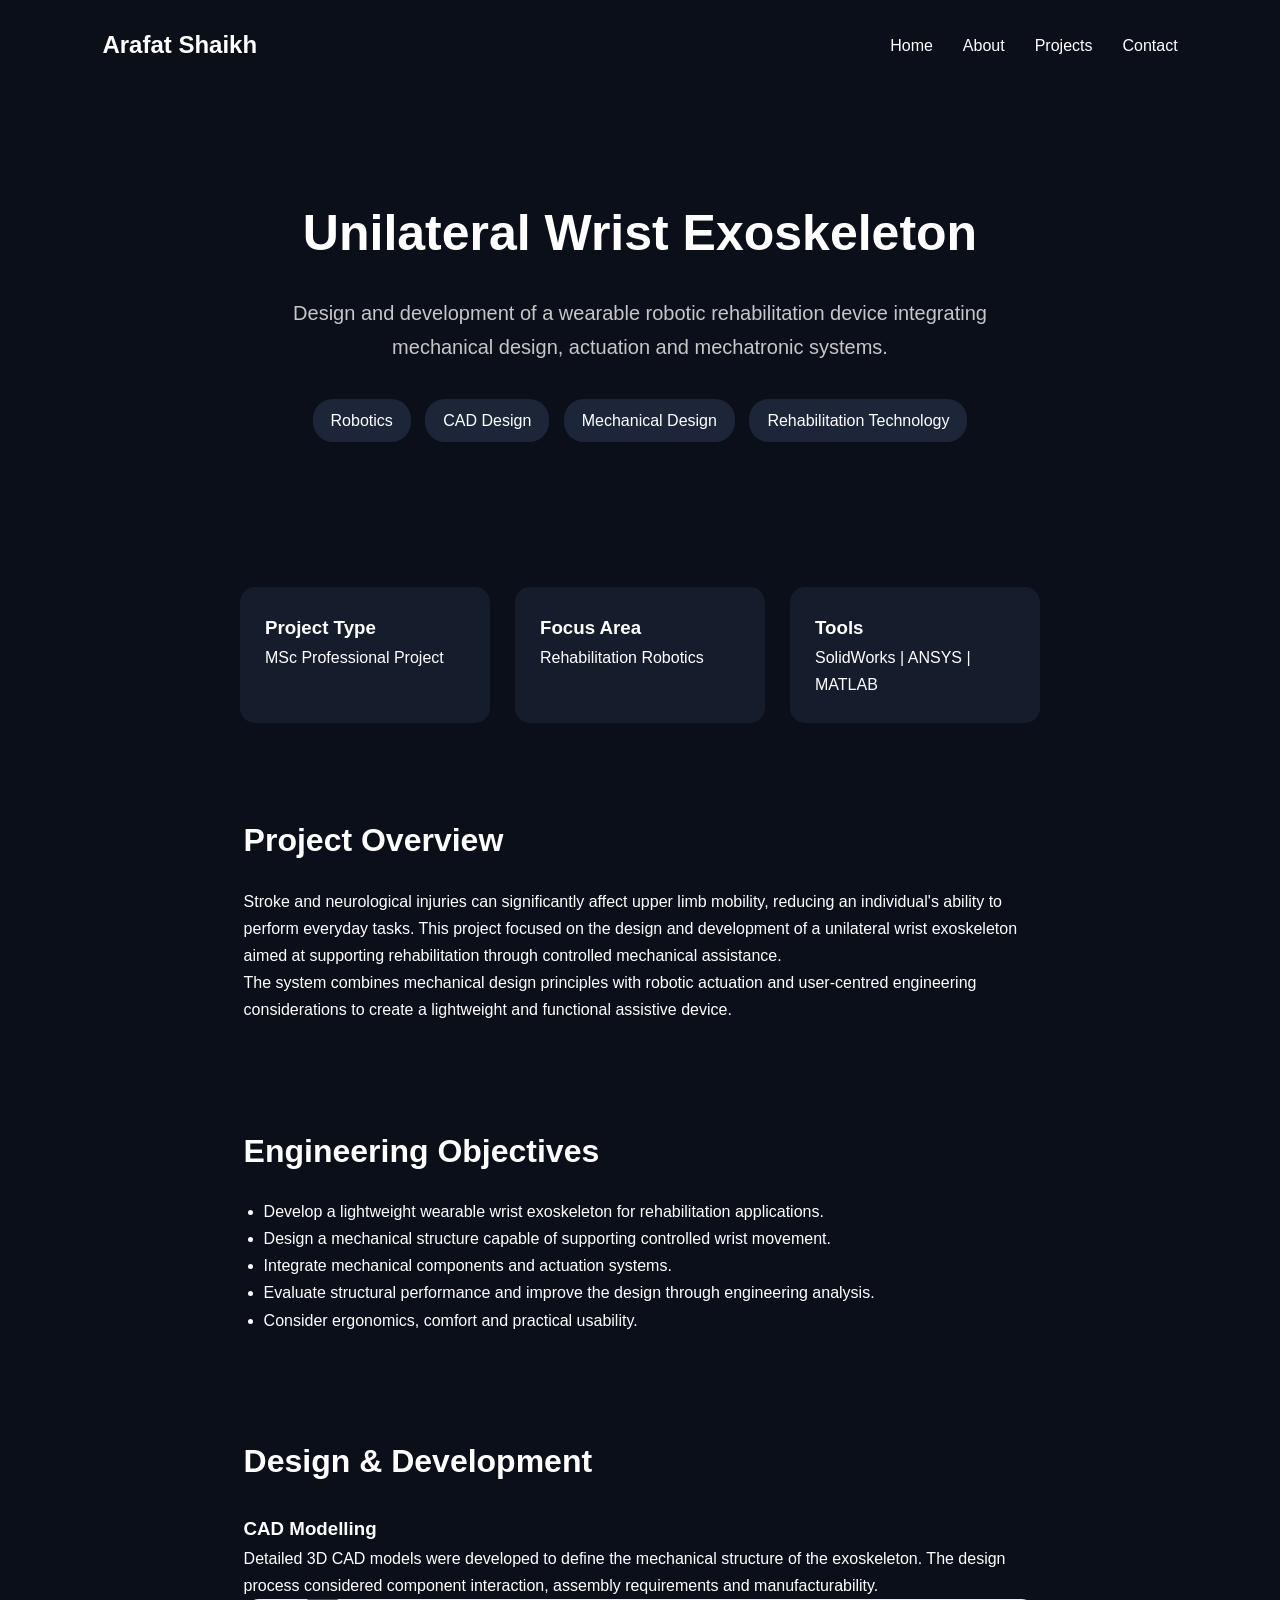
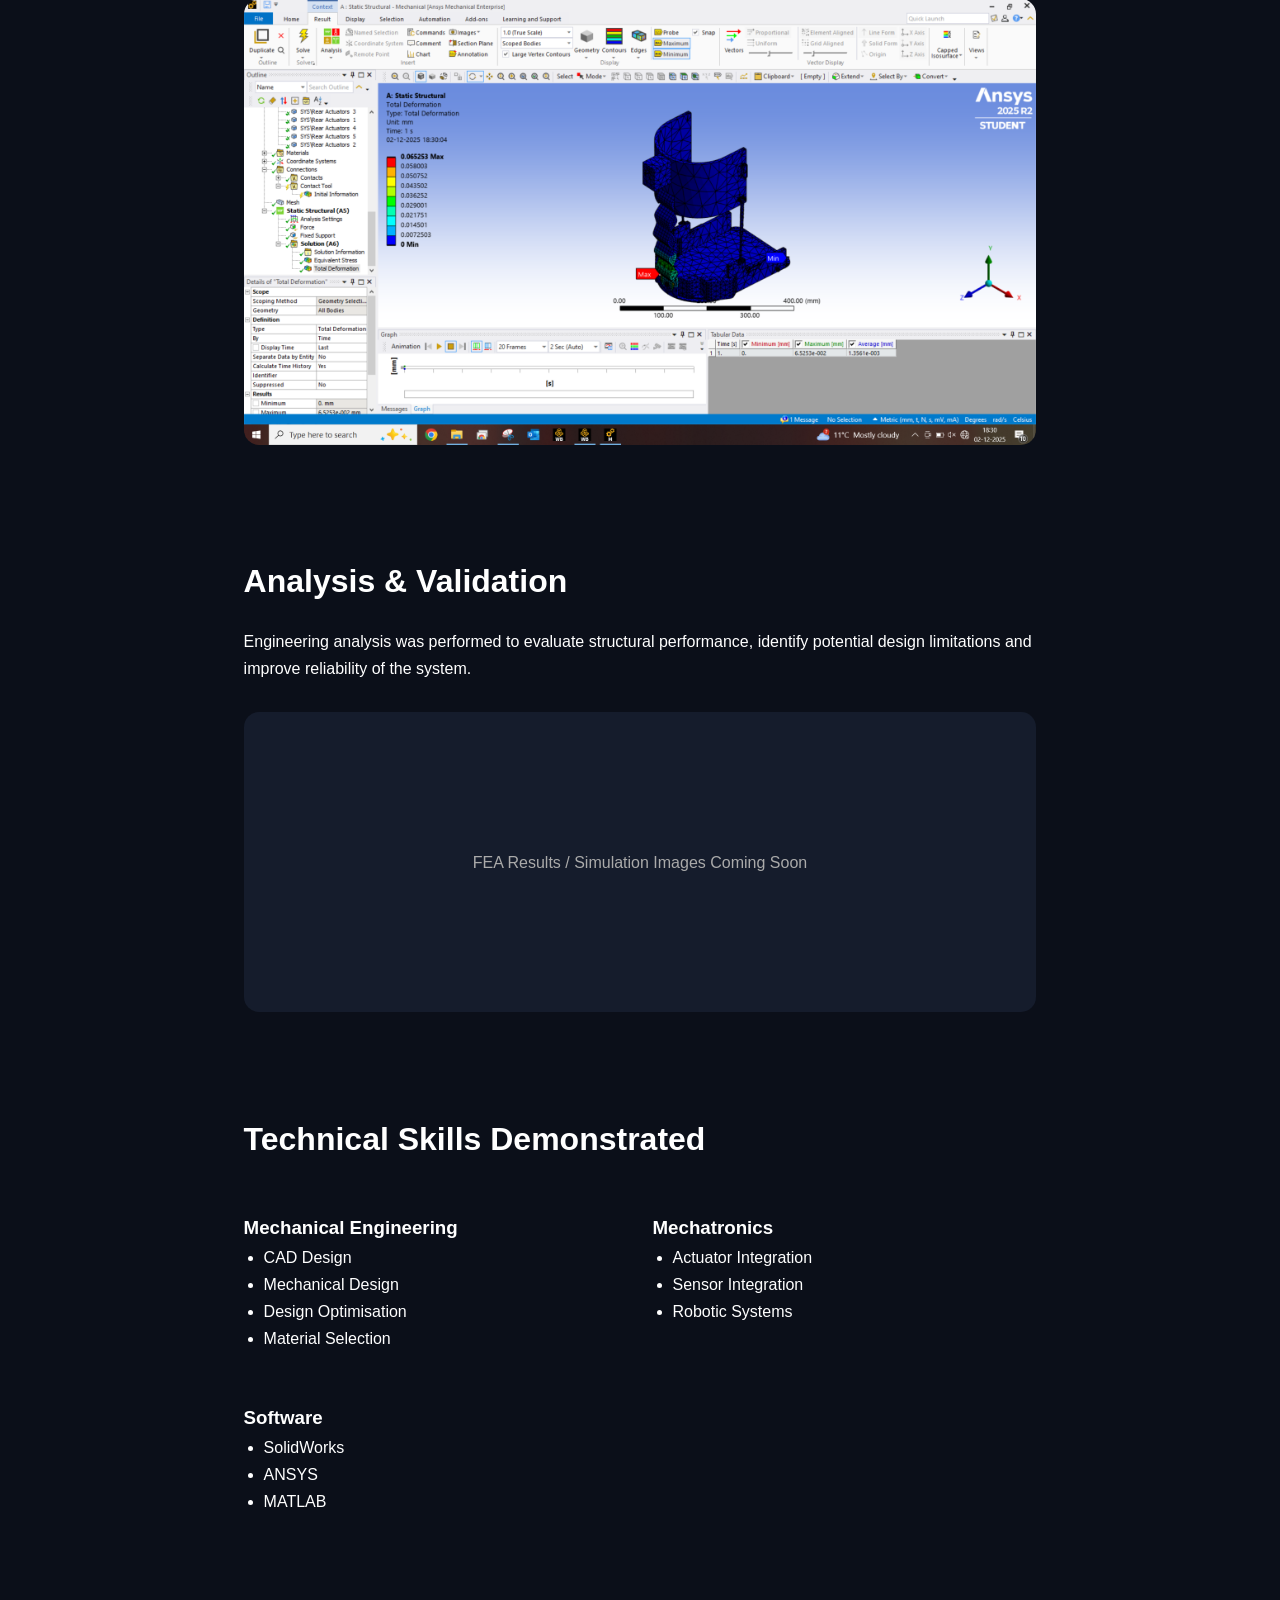
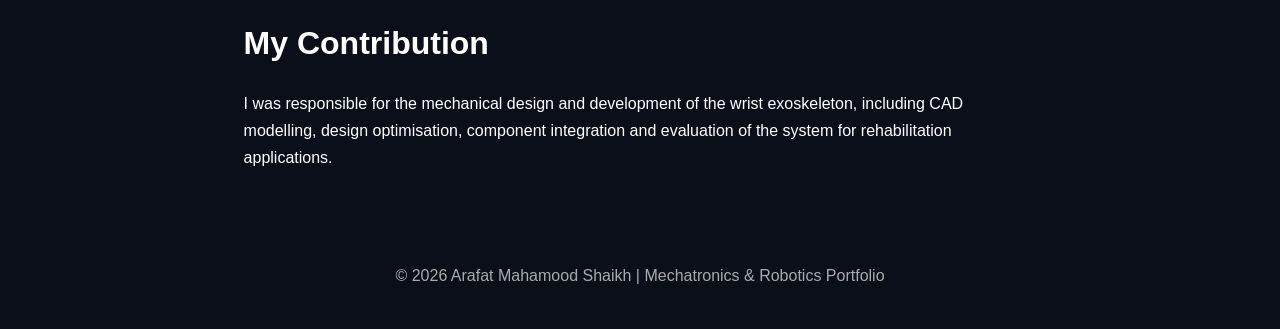
<file: projects/wrist-exoskeleton.html>
<!DOCTYPE html>
<html lang="en">

<head>
    <meta charset="UTF-8">
    <meta name="viewport" content="width=device-width, initial-scale=1.0">

    <title>Unilateral Wrist Exoskeleton | Arafat Mahamood Shaikh</title>

    <link rel="stylesheet" href="project-style.css">

</head>

<body>

<!-- Navigation -->
<header>
    <nav>
        <a href="../index.html" class="logo">Arafat Shaikh</a>

        <ul>
            <li><a href="../index.html">Home</a></li>
            <li><a href="../index.html#about">About</a></li>
            <li><a href="../index.html#projects">Projects</a></li>
            <li><a href="../index.html#contact">Contact</a></li>
        </ul>
    </nav>
</header>


<!-- Project Hero -->

<section class="project-hero">

    <div class="hero-content">

        <h1>Unilateral Wrist Exoskeleton</h1>

        <p>
            Design and development of a wearable robotic rehabilitation device
            integrating mechanical design, actuation and mechatronic systems.
        </p>


        <div class="project-tags">

            <span>Robotics</span>
            <span>CAD Design</span>
            <span>Mechanical Design</span>
            <span>Rehabilitation Technology</span>

        </div>

    </div>

</section>



<!-- Project Information -->

<section class="project-info">

    <div class="info-card">

        <h3>Project Type</h3>
        <p>MSc Professional Project</p>

    </div>


    <div class="info-card">

        <h3>Focus Area</h3>
        <p>Rehabilitation Robotics</p>

    </div>


    <div class="info-card">

        <h3>Tools</h3>
        <p>SolidWorks | ANSYS | MATLAB</p>

    </div>

</section>




<!-- Overview -->

<section class="content-section">

<h2>Project Overview</h2>

<p>
Stroke and neurological injuries can significantly affect upper limb mobility,
reducing an individual's ability to perform everyday tasks. This project focused
on the design and development of a unilateral wrist exoskeleton aimed at
supporting rehabilitation through controlled mechanical assistance.
</p>

<p>
The system combines mechanical design principles with robotic actuation and
user-centred engineering considerations to create a lightweight and functional
assistive device.
</p>


</section>





<!-- Objectives -->

<section class="content-section">

<h2>Engineering Objectives</h2>

<ul>

<li>
Develop a lightweight wearable wrist exoskeleton for rehabilitation applications.
</li>

<li>
Design a mechanical structure capable of supporting controlled wrist movement.
</li>

<li>
Integrate mechanical components and actuation systems.
</li>

<li>
Evaluate structural performance and improve the design through engineering analysis.
</li>

<li>
Consider ergonomics, comfort and practical usability.
</li>

</ul>


</section>





<!-- Design -->

<section class="content-section">

<h2>Design & Development</h2>


<h3>CAD Modelling</h3>

<p>
Detailed 3D CAD models were developed to define the mechanical structure of the
exoskeleton. The design process considered component interaction, assembly
requirements and manufacturability.
</p>


<div class="project-image">

<img src="../images/projects/TD2.PNG" 
alt="CAD model of unilateral wrist exoskeleton">

</div>

</div>



</section>






<!-- Analysis -->

<section class="content-section">

<h2>Analysis & Validation</h2>

<p>
Engineering analysis was performed to evaluate structural performance,
identify potential design limitations and improve reliability of the system.
</p>


<div class="image-placeholder">

<p>FEA Results / Simulation Images Coming Soon</p>

</div>


</section>






<!-- Skills -->

<section class="content-section">

<h2>Technical Skills Demonstrated</h2>


<div class="skills-grid">

<div>
<h3>Mechanical Engineering</h3>

<ul>
<li>CAD Design</li>
<li>Mechanical Design</li>
<li>Design Optimisation</li>
<li>Material Selection</li>
</ul>

</div>


<div>

<h3>Mechatronics</h3>

<ul>
<li>Actuator Integration</li>
<li>Sensor Integration</li>
<li>Robotic Systems</li>
</ul>

</div>


<div>

<h3>Software</h3>

<ul>
<li>SolidWorks</li>
<li>ANSYS</li>
<li>MATLAB</li>
</ul>

</div>


</div>


</section>






<!-- Contribution -->

<section class="content-section">

<h2>My Contribution</h2>

<p>
I was responsible for the mechanical design and development of the wrist
exoskeleton, including CAD modelling, design optimisation, component integration
and evaluation of the system for rehabilitation applications.
</p>


</section>





<footer>

<p>
© 2026 Arafat Mahamood Shaikh | Mechatronics & Robotics Portfolio
</p>

</footer>



</body>

</html>
</file>
<file: projects/project-style.css>
*{
    margin:0;
    padding:0;
    box-sizing:border-box;
}


body{

    font-family: Arial, Helvetica, sans-serif;
    background:#0b0f19;
    color:white;
    line-height:1.7;

}



header{

    padding:25px 8%;

}


nav{

    display:flex;
    justify-content:space-between;
    align-items:center;

}


.logo{

    color:white;
    text-decoration:none;
    font-size:24px;
    font-weight:bold;

}


nav ul{

    display:flex;
    list-style:none;
    gap:30px;

}


nav a{

    color:white;
    text-decoration:none;

}





.project-hero{

    padding:100px 10%;
    text-align:center;

}


.project-hero h1{

    font-size:50px;
    margin-bottom:20px;

}



.project-hero p{

    max-width:800px;
    margin:auto;
    font-size:20px;
    color:#c7c7c7;

}



.project-tags{

    margin-top:30px;

}


.project-tags span{

    display:inline-block;
    padding:8px 18px;
    margin:5px;
    border-radius:20px;
    background:#1d2638;

}






.project-info{

    display:flex;
    justify-content:center;
    gap:25px;
    padding:40px 10%;
    flex-wrap:wrap;

}


.info-card{

    background:#151c2c;
    padding:25px;
    width:250px;
    border-radius:15px;

}





.content-section{

    padding:50px 12%;
    max-width:1100px;
    margin:auto;

}


.content-section h2{

    font-size:32px;
    margin-bottom:20px;

}



.content-section h3{

    margin-top:25px;

}



.content-section li{

    margin-left:20px;

}





.image-placeholder{

    margin-top:30px;
    height:300px;
    background:#151c2c;
    display:flex;
    justify-content:center;
    align-items:center;
    border-radius:15px;
    color:#aaa;

}


.project-image img{

    width:100%;
    max-width:900px;
    max-height:450px;

    object-fit:contain;

    border-radius:15px;

}

.skills-grid{

    display:grid;
    grid-template-columns:repeat(auto-fit,minmax(250px,1fr));
    gap:25px;

}



footer{

    text-align:center;
    padding:40px;
    color:#aaa;

}
</file>
